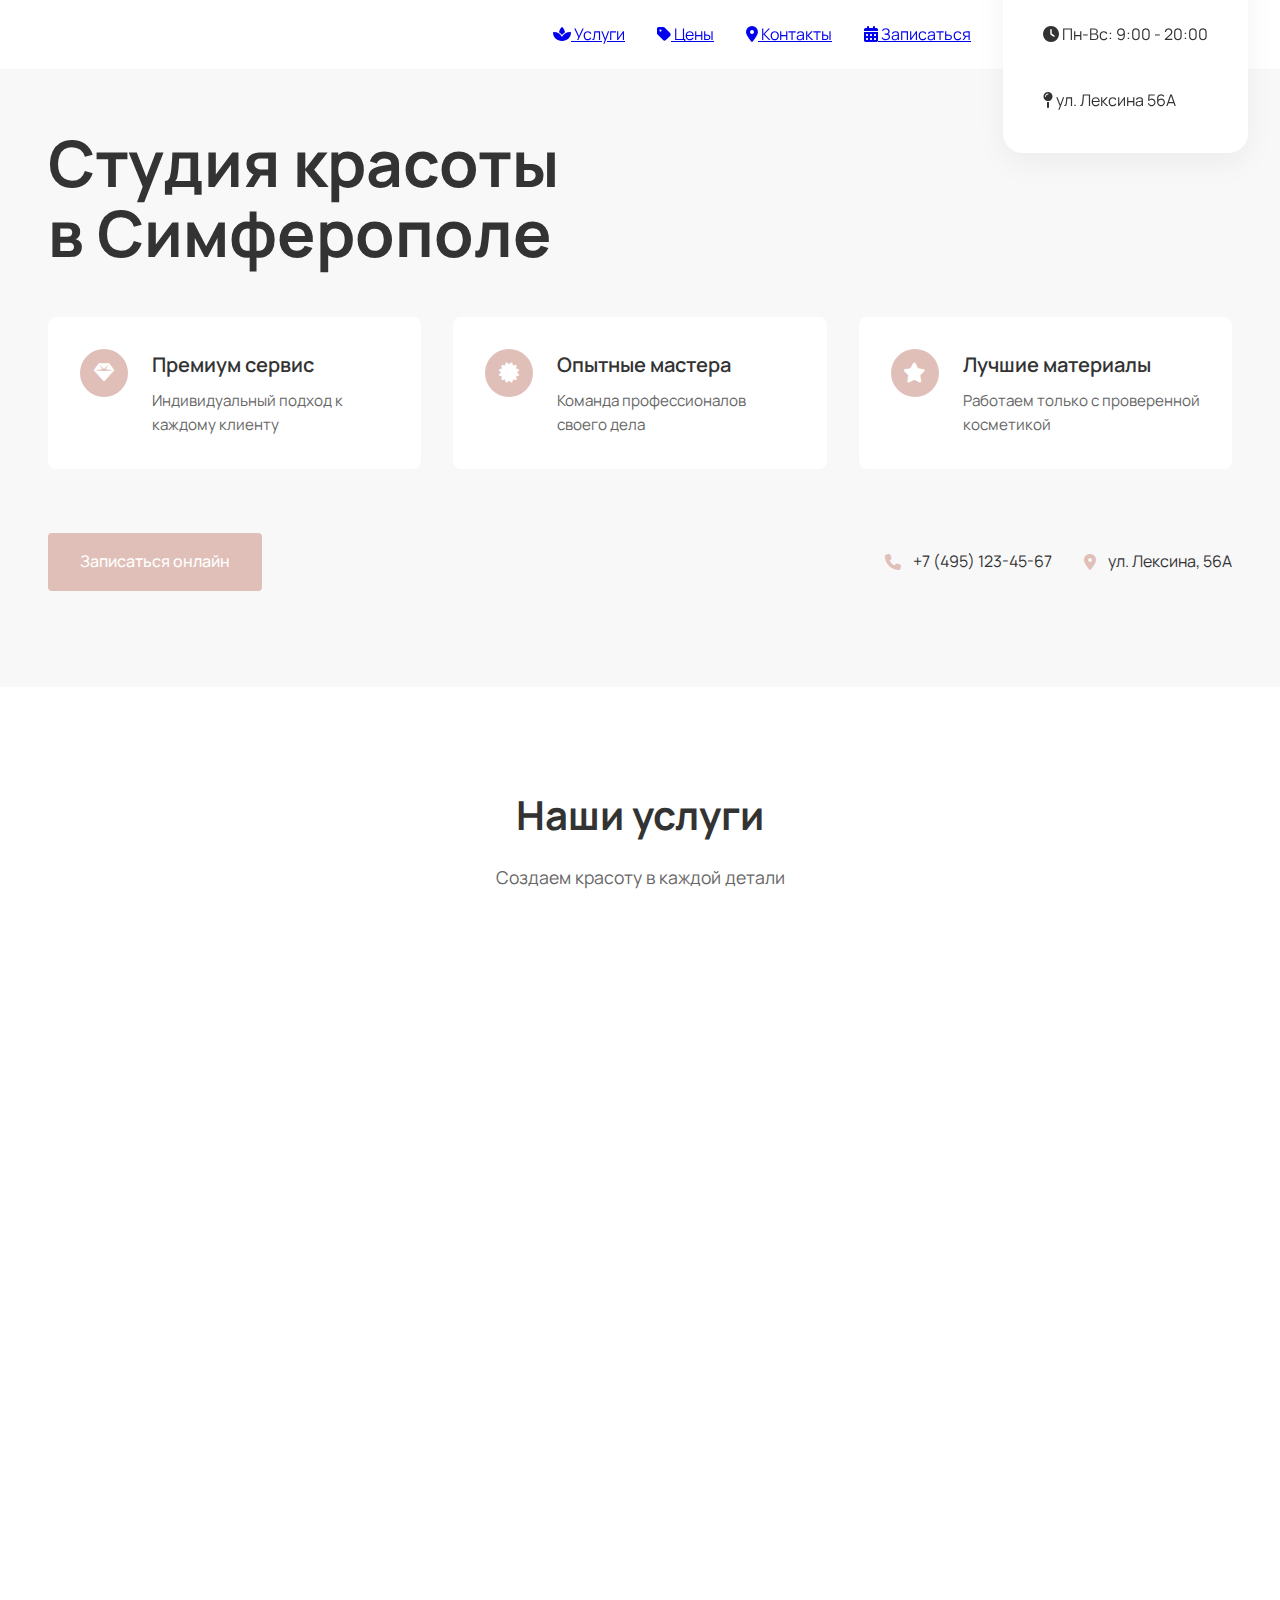
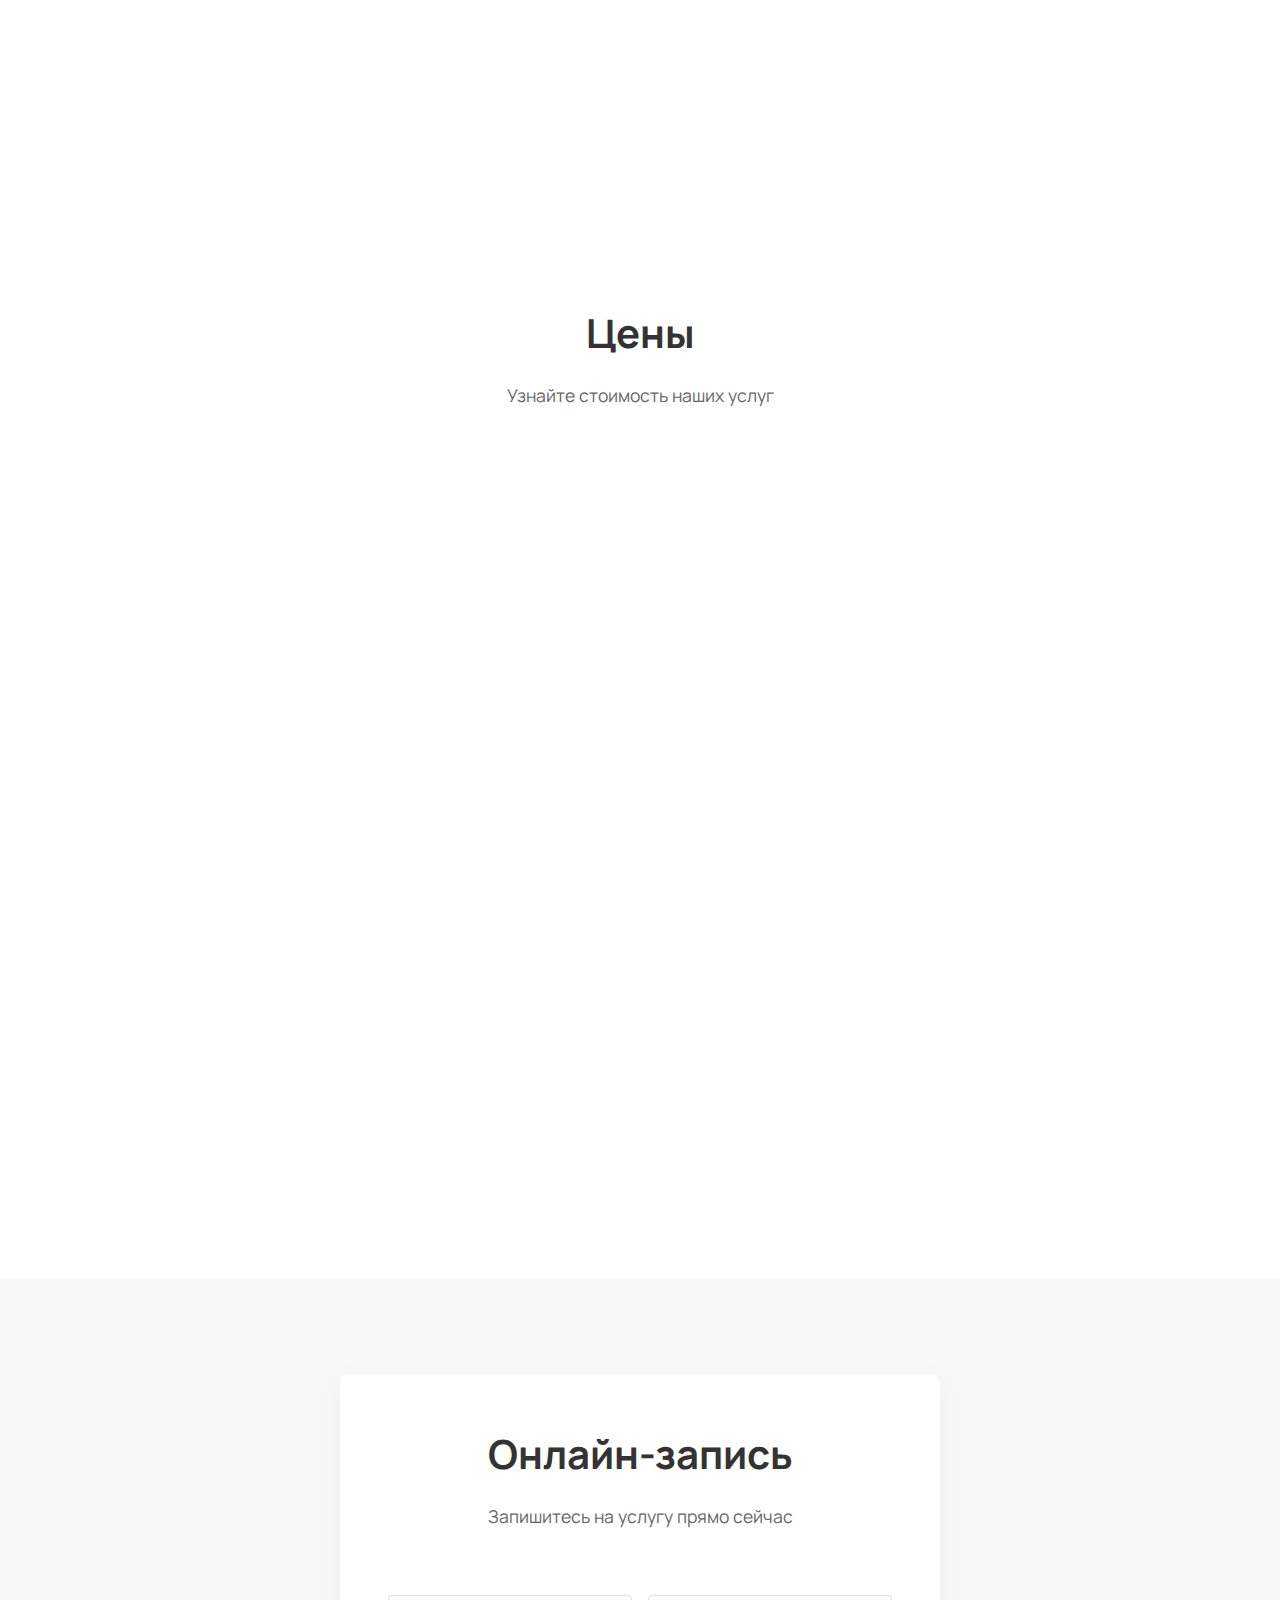
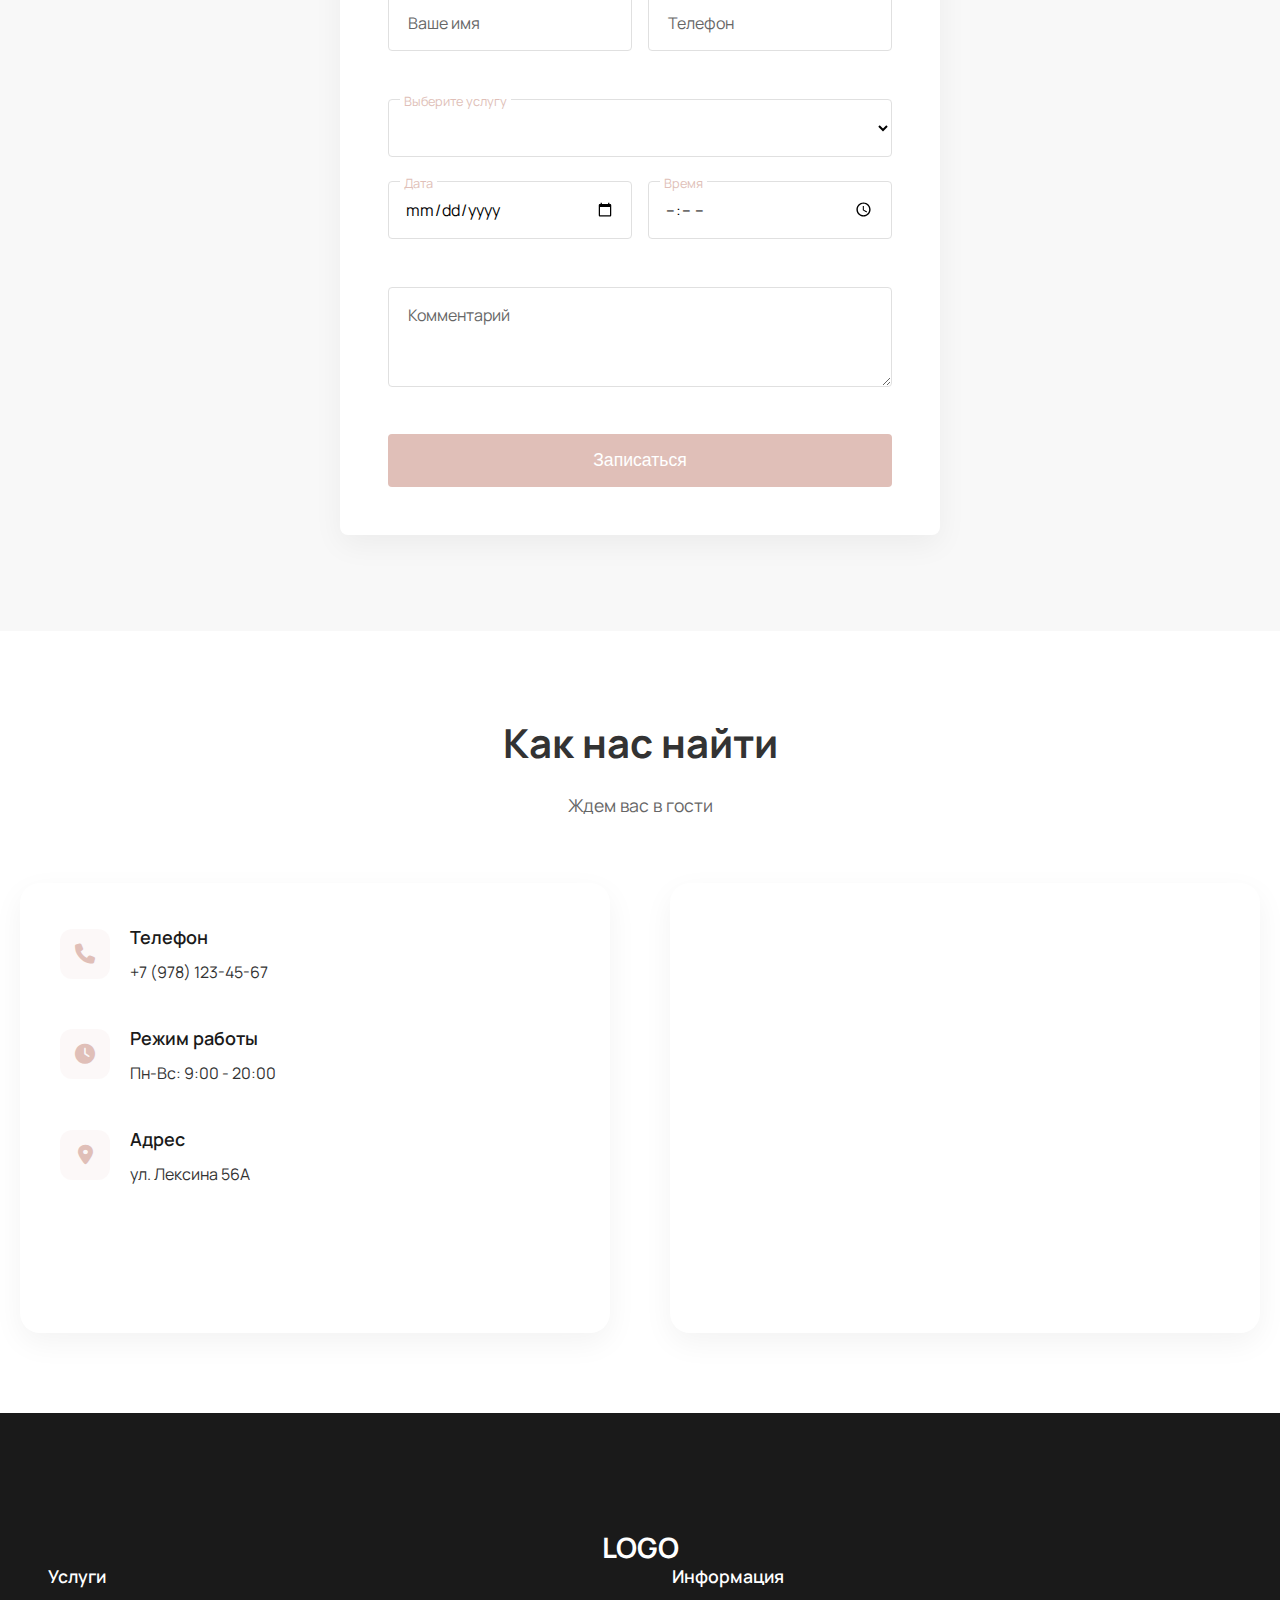
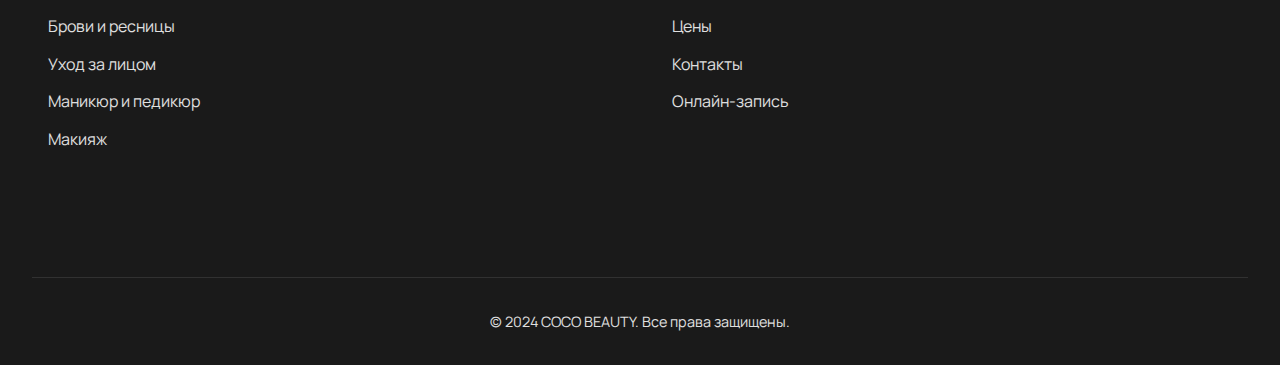
<file: index.html>
<!DOCTYPE html>
<html lang="ru">
<head>
    <meta charset="UTF-8">
    <meta name="viewport" content="width=device-width, initial-scale=1.0">
    <title>COCO BEAUTY - Студия красоты в Симферополе</title>
    <link rel="stylesheet" href="styles.css">
    <link rel="preconnect" href="https://fonts.googleapis.com">
    <link rel="preconnect" href="https://fonts.gstatic.com" crossorigin>
    <link href="https://fonts.googleapis.com/css2?family=Manrope:wght@400;500;600;700&display=swap" rel="stylesheet">
    <link rel="stylesheet" href="https://cdnjs.cloudflare.com/ajax/libs/font-awesome/6.4.2/css/all.min.css">
    <script src="https://api-maps.yandex.ru/2.1/?apikey=ваш_API_ключ&lang=ru_RU" type="text/javascript"></script>
</head>
<body>
    <header>
        <nav>
            <div class="nav-content">
                <div class="logo"></div>
                <div class="nav-links">
                    <a href="#services"><i class="fas fa-spa"></i> Услуги</a>
                    <a href="#prices"><i class="fas fa-tag"></i> Цены</a>
                    <a href="#contacts"><i class="fas fa-map-marker-alt"></i> Контакты</a>
                    <a href="#booking" class="nav-btn"><i class="fas fa-calendar-alt"></i> Записаться</a>
                    <div class="mobile-menu-info">
                        <div class="contact-info">
                            <p><i class="fas fa-phone"></i> +7 (978) 123-45-67</p>
                            <p><i class="fas fa-clock"></i> Пн-Вс: 9:00 - 20:00</p>
                            <p><i class="fas fa-map-pin"></i> ул. Лексина 56А</p>
                        </div>
                    </div>
                </div>
                <div class="menu-btn">
                    <span></span>
                    <span></span>
                    <span></span>
                </div>
            </div>
        </nav>
    </header>

    <main>
        <section class="hero">
            <div class="hero-content">
                <h1>Студия красоты<br>в Симферополе</h1>
                <div class="hero-features">
                    <div class="feature">
                        <div class="feature-icon">
                            <i class="fas fa-gem"></i>
                        </div>
                        <div class="feature-text">
                            <h3>Премиум сервис</h3>
                            <p>Индивидуальный подход к каждому клиенту</p>
                        </div>
                    </div>
                    <div class="feature">
                        <div class="feature-icon">
                            <i class="fas fa-certificate"></i>
                        </div>
                        <div class="feature-text">
                            <h3>Опытные мастера</h3>
                            <p>Команда профессионалов своего дела</p>
                        </div>
                    </div>
                    <div class="feature">
                        <div class="feature-icon">
                            <i class="fas fa-star"></i>
                        </div>
                        <div class="feature-text">
                            <h3>Лучшие материалы</h3>
                            <p>Работаем только с проверенной косметикой</p>
                        </div>
                    </div>
                </div>
                <div class="hero-cta">
                    <a href="#booking" class="btn-primary">Записаться онлайн</a>
                    <div class="hero-contacts">
                        <a href="tel:+74951234567" class="contact-link">
                            <i class="fas fa-phone"></i>
                            <span>+7 (495) 123-45-67</span>
                        </a>
                        <a href="#contacts" class="contact-link">
                            <i class="fas fa-map-marker-alt"></i>
                            <span>ул. Лексина, 56А</span>
                        </a>
                    </div>
                </div>
            </div>
        </section>

        <section id="services" class="services">
            <div class="section-header">
                <h2>Наши услуги</h2>
                <p>Создаем красоту в каждой детали</p>
            </div>
            <div class="services-grid">
                <div class="service-card">
                    <div class="service-icon">
                        <i class="fas fa-eye"></i>
                    </div>
                    <h3>Брови и ресницы</h3>
                    <ul class="service-list">
                        <li>Оформление бровей</li>
                        <li>Окрашивание бровей</li>
                        <li>Наращивание ресниц</li>
                        <li>Ламинирование ресниц</li>
                    </ul>
                    <a href="#booking" class="service-link">Записаться <i class="fas fa-arrow-right"></i></a>
                </div>
                <div class="service-card">
                    <div class="service-icon">
                        <i class="fas fa-spa"></i>
                    </div>
                    <h3>Уход за лицом</h3>
                    <ul class="service-list">
                        <li>Чистка лица</li>
                        <li>Массаж лица</li>
                        <li>Пилинг</li>
                    </ul>
                    <a href="#booking" class="service-link">Записаться <i class="fas fa-arrow-right"></i></a>
                </div>
                <div class="service-card">
                    <div class="service-icon">
                        <i class="fas fa-hand-sparkles"></i>
                    </div>
                    <h3>Маникюр и педикюр</h3>
                    <ul class="service-list">
                        <li>Маникюр</li>
                        <li>Педикюр</li>
                        <li>Гель-лак</li>
                    </ul>
                    <a href="#booking" class="service-link">Записаться <i class="fas fa-arrow-right"></i></a>
                </div>
                <div class="service-card">
                    <div class="service-icon">
                        <i class="fas fa-magic"></i>
                    </div>
                    <h3>Макияж</h3>
                    <ul class="service-list">
                        <li>Свадебный макияж</li>
                        <li>Вечерний макияж</li>
                        <li>Дневной макияж</li>
                    </ul>
                    <a href="#booking" class="service-link">Записаться <i class="fas fa-arrow-right"></i></a>
                </div>
            </div>
        </section>

        <section id="prices" class="prices">
            <div class="section-header">
                <h2>Цены</h2>
                <p>Узнайте стоимость наших услуг</p>
            </div>
            <div class="price-list">
                <div class="price-category">
                    <h3>Брови и ресницы</h3>
                    <div class="price-items">
                        <div class="price-item">
                            <span class="service-name">Оформление бровей</span>
                            <span class="price-dots"></span>
                            <span class="service-price">800 ₽</span>
                        </div>
                        <div class="price-item">
                            <span class="service-name">Окрашивание бровей</span>
                            <span class="price-dots"></span>
                            <span class="service-price">1000 ₽</span>
                        </div>
                        <div class="price-item">
                            <span class="service-name">Наращивание ресниц</span>
                            <span class="price-dots"></span>
                            <span class="service-price">2500 ₽</span>
                        </div>
                        <div class="price-item">
                            <span class="service-name">Ламинирование ресниц</span>
                            <span class="price-dots"></span>
                            <span class="service-price">2000 ₽</span>
                        </div>
                    </div>
                </div>
                <div class="price-category">
                    <h3>Ногтевой сервис</h3>
                    <div class="price-items">
                        <div class="price-item">
                            <span class="service-name">Маникюр</span>
                            <span class="price-dots"></span>
                            <span class="service-price">1500 ₽</span>
                        </div>
                        <div class="price-item">
                            <span class="service-name">Педикюр</span>
                            <span class="price-dots"></span>
                            <span class="service-price">2000 ₽</span>
                        </div>
                        <div class="price-item">
                            <span class="service-name">Гель-лак</span>
                            <span class="price-dots"></span>
                            <span class="service-price">1000 ₽</span>
                        </div>
                    </div>
                </div>
            </div>
        </section>

        <section id="booking" class="booking">
            <div class="booking-container">
                <div class="section-header">
                    <h2>Онлайн-запись</h2>
                    <p>Запишитесь на услугу прямо сейчас</p>
                </div>
                <form id="booking-form">
                    <div class="form-row">
                        <div class="form-group">
                            <input type="text" id="name" required placeholder=" ">
                            <label for="name">Ваше имя</label>
                        </div>
                        <div class="form-group">
                            <input type="tel" id="phone" required placeholder=" ">
                            <label for="phone">Телефон</label>
                        </div>
                    </div>
                    <div class="form-group">
                        <select id="service" required>
                            <option value=""></option>
                            <option value="brows">Оформление бровей</option>
                            <option value="lashes">Наращивание ресниц</option>
                            <option value="manicure">Маникюр</option>
                            <option value="pedicure">Педикюр</option>
                            <option value="facial">Уход за лицом</option>
                            <option value="makeup">Макияж</option>
                        </select>
                        <label for="service">Выберите услугу</label>
                    </div>
                    <div class="form-row">
                        <div class="form-group">
                            <input type="date" id="date" required placeholder=" ">
                            <label for="date">Дата</label>
                        </div>
                        <div class="form-group">
                            <input type="time" id="time" required placeholder=" ">
                            <label for="time">Время</label>
                        </div>
                    </div>
                    <div class="form-group">
                        <textarea id="comment" placeholder=" "></textarea>
                        <label for="comment">Комментарий</label>
                    </div>
                    <button type="submit" class="btn-primary">Записаться</button>
                </form>
            </div>
        </section>

        <section id="contacts" class="contacts">
            <div class="section-header">
                <h2>Как нас найти</h2>
                <p>Ждем вас в гости</p>
            </div>
            <div class="contact-container">
                <div class="contact-info">
                    <div class="contact-item">
                        <i class="fas fa-phone"></i>
                        <div class="contact-text">
                            <h4>Телефон</h4>
                            <p>+7 (978) 123-45-67</p>
                        </div>
                    </div>
                    <div class="contact-item">
                        <i class="fas fa-clock"></i>
                        <div class="contact-text">
                            <h4>Режим работы</h4>
                            <p>Пн-Вс: 9:00 - 20:00</p>
                        </div>
                    </div>
                    <div class="contact-item">
                        <i class="fas fa-map-marker-alt"></i>
                        <div class="contact-text">
                            <h4>Адрес</h4>
                            <p>ул. Лексина 56А</p>
                        </div>
                    </div>
                </div>
                <div id="map" class="map"></div>
            </div>
        </section>
    </main>

    <footer>
        <div class="footer-content">
            <div class="footer-logo">LOGO</div>
            <div class="footer-info">
            </div>
            <div class="footer-links">
                <div class="footer-column">
                    <h4>Услуги</h4>
                    <a href="#services">Брови и ресницы</a>
                    <a href="#services">Уход за лицом</a>
                    <a href="#services">Маникюр и педикюр</a>
                    <a href="#services">Макияж</a>
                </div>
                <div class="footer-column">
                    <h4>Информация</h4>
                    <a href="#prices">Цены</a>
                    <a href="#contacts">Контакты</a>
                    <a href="#booking">Онлайн-запись</a>
                </div>
            </div>
        </div>
        <div class="footer-bottom">
            <p>&copy; 2024 COCO BEAUTY. Все права защищены.</p>
        </div>
    </footer>

    <script src="script.js"></script>
</body>
</html>
</file>
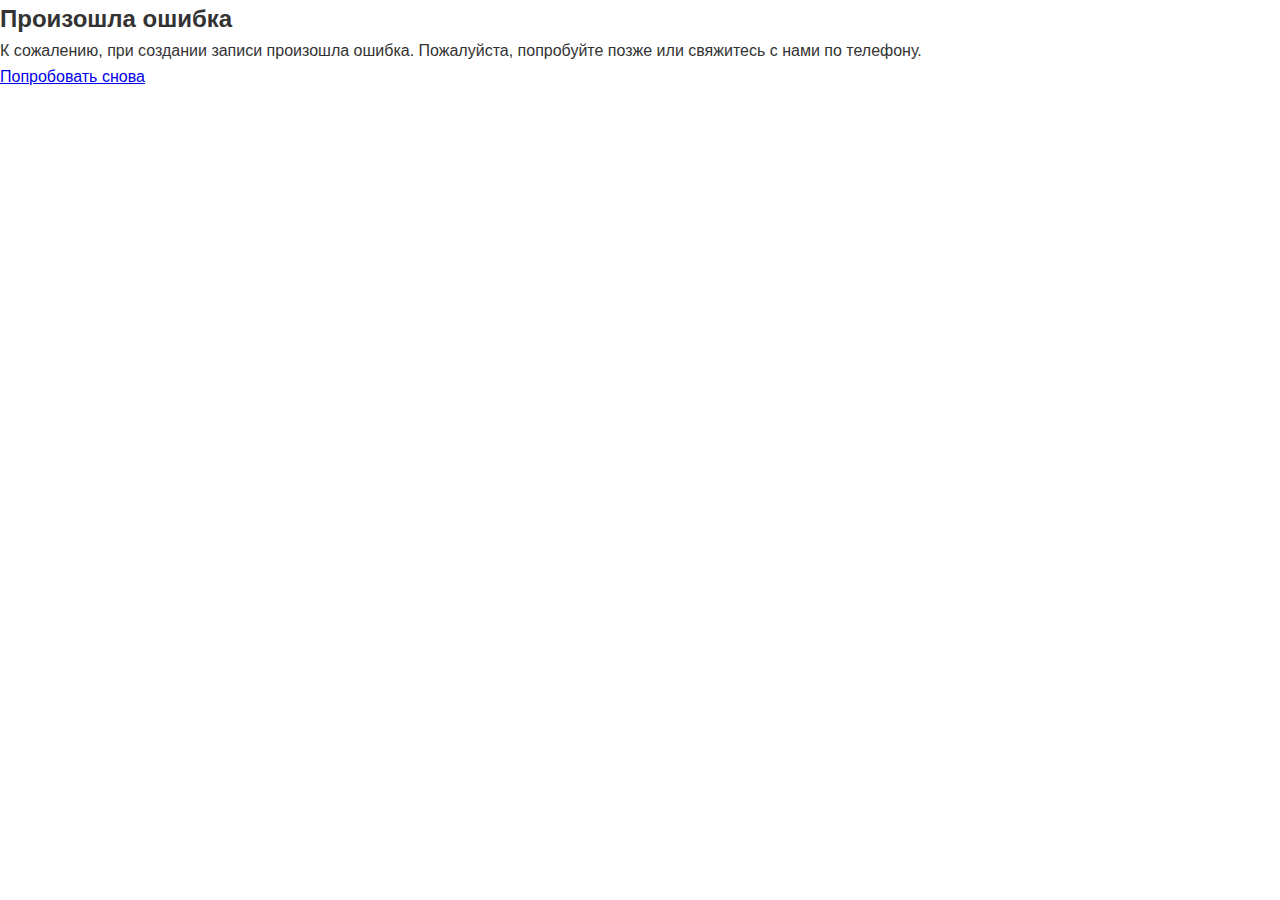
<file: booking-error.html>
<!DOCTYPE html>
<html lang="ru">
<head>
    <meta charset="UTF-8">
    <meta name="viewport" content="width=device-width, initial-scale=1.0">
    <title>Ошибка при создании записи | Beauty Salon</title>
    <link rel="stylesheet" href="styles.css">
</head>
<body>
    <div class="error-container">
        <h2>Произошла ошибка</h2>
        <p>К сожалению, при создании записи произошла ошибка. Пожалуйста, попробуйте позже или свяжитесь с нами по телефону.</p>
        <a href="booking.html" class="button">Попробовать снова</a>
    </div>
</body>
</html>
</file>
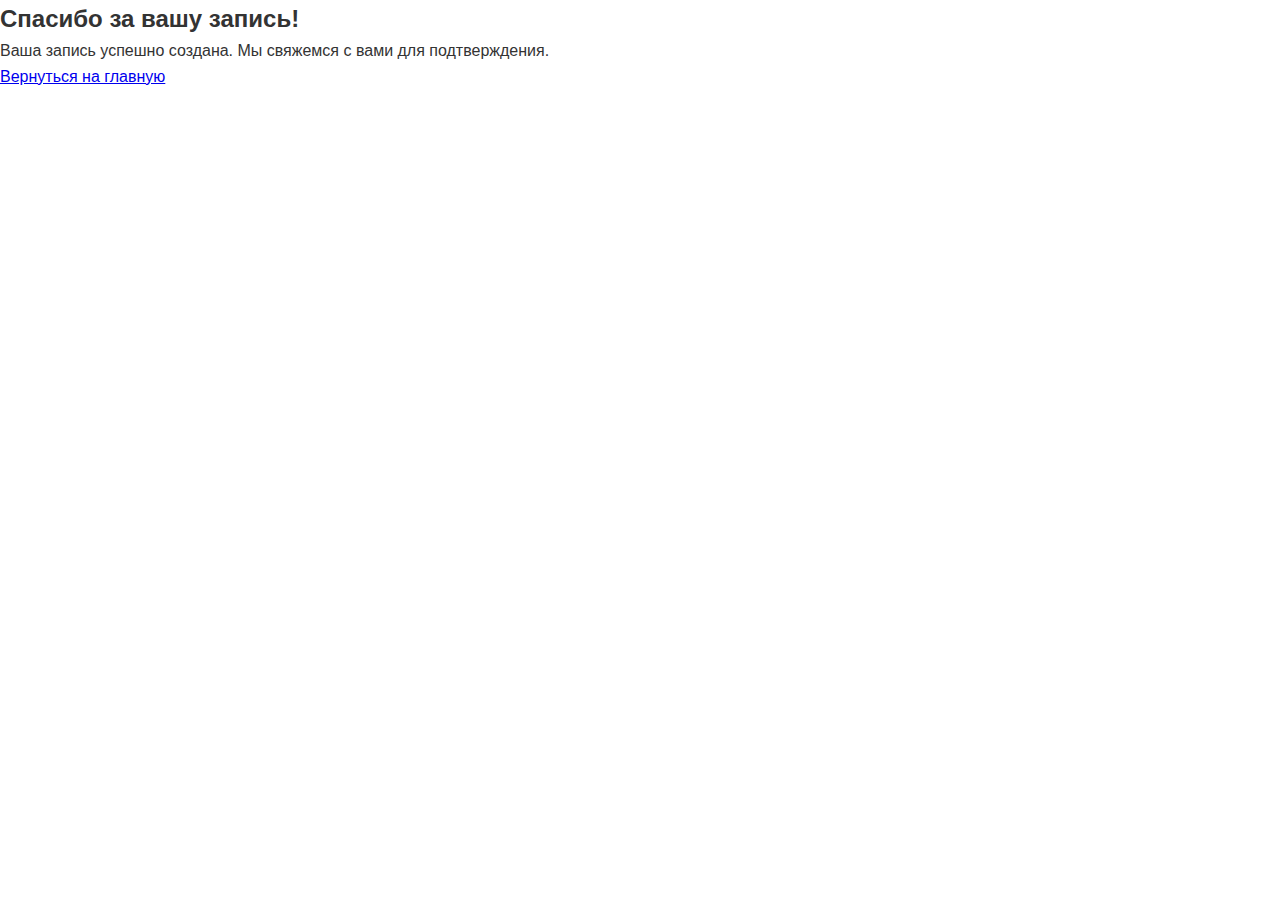
<file: booking-success.html>
<!DOCTYPE html>
<html lang="ru">
<head>
    <meta charset="UTF-8">
    <meta name="viewport" content="width=device-width, initial-scale=1.0">
    <title>Запись успешно создана | Beauty Salon</title>
    <link rel="stylesheet" href="styles.css">
</head>
<body>
    <div class="success-container">
        <h2>Спасибо за вашу запись!</h2>
        <p>Ваша запись успешно создана. Мы свяжемся с вами для подтверждения.</p>
        <a href="index.html" class="button">Вернуться на главную</a>
    </div>
</body>
</html>
</file>
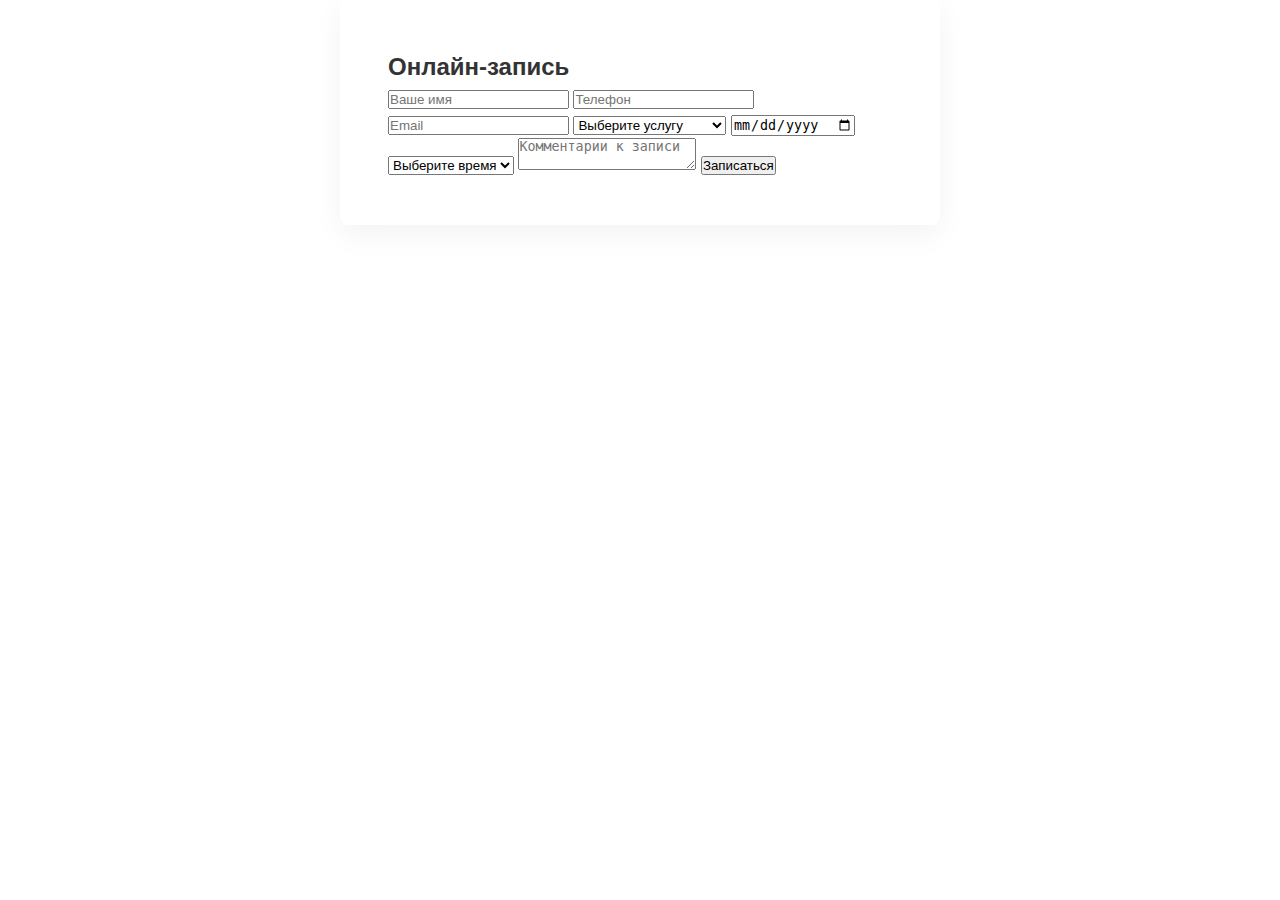
<file: booking.html>
<!DOCTYPE html>
<html lang="ru">
<head>
    <meta charset="UTF-8">
    <meta name="viewport" content="width=device-width, initial-scale=1.0">
    <title>Онлайн-запись | Beauty Salon</title>
    <link rel="stylesheet" href="styles.css">
</head>
<body>
    <div class="booking-container">
        <h2>Онлайн-запись</h2>
        <form id="bookingForm" action="process_booking.php" method="POST">
            <input type="text" name="name" placeholder="Ваше имя" required>
            <input type="tel" name="phone" placeholder="Телефон" required>
            <input type="email" name="email" placeholder="Email">
            <select name="service" required>
                <option value="">Выберите услугу</option>
                <option value="manicure">Маникюр</option>
                <option value="pedicure">Педикюр</option>
                <option value="nails">Наращивание ногтей</option>
            </select>
            <input type="date" name="date" required>
            <select name="time" required>
                <option value="">Выберите время</option>
                <option value="10:00">10:00</option>
                <option value="11:00">11:00</option>
                <option value="12:00">12:00</option>
                <option value="13:00">13:00</option>
                <option value="14:00">14:00</option>
                <option value="15:00">15:00</option>
                <option value="16:00">16:00</option>
                <option value="17:00">17:00</option>
                <option value="18:00">18:00</option>
            </select>
            <textarea name="comments" placeholder="Комментарии к записи"></textarea>
            <input type="hidden" name="referrer" id="referrer" value="">
            <button type="submit">Записаться</button>
        </form>
    </div>
    <script src="booking.js"></script>
</body>
</html>
</file>
<file: styles.css>
* {
    margin: 0;
    padding: 0;
    box-sizing: border-box;
}

html, body {
    margin: 0;
    padding: 0;
    font-family: 'Manrope', sans-serif;
    scroll-behavior: smooth;
    overflow-x: hidden;
}

body {
    background-color: var(--background-color);
    color: var(--text-color);
    line-height: 1.6;
    min-height: 100vh;
    position: relative;
}

:root {
    --primary-color: #1A1A1A;
    --secondary-color: #F8F8F8;
    --accent-color: #E0BFB8;
    --text-color: #333333;
    --background-color: #FFFFFF;
    --gray-light: #F5F5F5;
    --gray-medium: #E0E0E0;
    --gray-dark: #666666;
    --section-padding: 4rem 1rem;
}

/* Header & Navigation */
header {
    position: fixed;
    width: 100%;
    top: 0;
    left: 0;
    z-index: 1000;
    background-color: rgba(255, 255, 255, 0.98);
    border-bottom: 1px solid var(--gray-light);
    transition: transform 0.3s ease;
    height: 70px;
}

.nav-content {
    display: flex;
    justify-content: space-between;
    align-items: center;
    height: 70px;
    padding: 0 2rem;
    max-width: 1400px;
    margin: 0 auto;
}

.menu-btn {
    display: none;
}

@media (max-width: 768px) {
    header nav .nav-content .menu-btn {
        display: flex;
        flex-direction: column;
        justify-content: center;
        width: 30px;
        height: 70px;
        cursor: pointer;
        z-index: 1000;
        position: absolute;
        right: 1rem;
        top: 50%;
        transform: translateY(-50%);
        gap: 4px;
        padding: 8px 0;
    }

    .menu-btn span {
        width: 100%;
        height: 2px;
        background-color: var(--primary-color);
        transition: all 0.3s ease;
    }

    .menu-btn span {
        width: 100%;
        height: 2px;
        background-color: var(--primary-color);
        transition: all 0.3s ease;
        margin: 2px 0;
    }

    .menu-btn.active span:nth-child(1) {
        transform: rotate(45deg) translate(6px, 6px);
    }

    .menu-btn.active span:nth-child(2) {
        opacity: 0;
    }

    .menu-btn.active span:nth-child(3) {
        transform: rotate(-45deg) translate(6px, -6px);
    }

    .nav-content {
        padding: 0 1rem;
    }
}

.nav-links {
    display: flex;
    align-items: center;
    gap: 2rem;
}

.logo {
    display: flex;
    align-items: center;
    gap: 1rem;
}

@media (max-width: 768px) {
    .nav-links {
        position: fixed;
        top: 70px;
        left: 0;
        width: 100%;
        height: calc(100vh - 70px);
        background-color: white;
        flex-direction: column;
        justify-content: space-between;
        align-items: center;
        padding: 2rem;
        transform: translateX(100%);
        transition: transform 0.3s ease;
        z-index: 999;
    }

    .nav-links.active {
        transform: translateX(0);
    }

    .nav-links a {
        font-size: 1.2rem;
        padding: 1rem;
        width: 80%;
        display: flex;
        align-items: center;
        justify-content: center;
        color: var(--primary-color);
        text-decoration: none;
        transition: all 0.3s ease;
        text-align: center;
    }

    .nav-links a i {
        margin-right: 0.5rem;
    }

    .nav-links a:hover {
        background-color: var(--gray-light);
        border-radius: 8px;
    }

    .nav-links a.nav-btn {
        background-color: var(--accent-color);
        color: white;
        border-radius: 8px;
        margin-top: 1rem;
        justify-content: center;
    }

    .nav-links a.nav-btn:hover {
        background-color: var(--primary-color);
    }

    .nav-links a {
        font-size: 1.2rem;
        padding: 1rem 0;
    }

    .nav-btn {
        margin-top: 1rem;
        width: 100%;
        text-align: center;
    }

    .mobile-menu-info {
        width: 100%;
        margin-top: auto;
        padding-top: 2rem;
        border-top: 1px solid var(--gray-light);
    }

    .contact-info {
        text-align: center;
        margin-bottom: 1.5rem;
    }

    .contact-info p {
        margin: 0.8rem 0;
        color: var(--gray-dark);
        font-size: 1rem;
    }

    .contact-info i {
        margin-right: 0.5rem;
        color: var(--accent-color);
    }

    .social-links {
        display: flex;
        justify-content: center;
        gap: 20px;
        margin-top: 20px;
    }

    .social-link {
        width: 35px;
        height: 25px;
        border-radius: 50%;
        background-color: var(--accent-color);
        display: flex;
        align-items: center;
        justify-content: center;
        color: white;
        text-decoration: none;
        transition: all 0.3s ease;
    }

    .social-link i {
        font-size: 16px;
    }

    .social-link:hover {
        background-color: var(--primary-color);
        transform: translateY(-2px);
    }

    .nav-links > a {
        font-size: 1.2rem;
        padding: 1rem;
        width: 80%;
        display: flex;
        align-items: center;
        justify-content: center;
        color: var(--primary-color);
        text-decoration: none;
        transition: all 0.3s ease;
        text-align: center;
    }
}

/* Hero Section */
.hero {
    padding: 8rem 2rem 6rem;
    background-color: var(--secondary-color);
}

.hero-content {
    max-width: 100%;
    width: 100%;
    margin: 0 auto;
    padding-left: 1rem;
    padding-right: 1rem;
    box-sizing: border-box;
}

.hero h1 {
    font-size: 4rem;
    line-height: 1.1;
    margin-bottom: 3rem;
    font-weight: 700;
}

.hero-features {
    display: grid;
    grid-template-columns: repeat(3, 1fr);
    gap: 2rem;
    margin-bottom: 3rem;
}

.feature {
    display: flex;
    gap: 1.5rem;
    padding: 2rem;
    background-color: white;
    border-radius: 8px;
    transition: all 0.3s ease;
}

.feature:hover {
    transform: translateY(-5px);
    box-shadow: 0 10px 30px rgba(0, 0, 0, 0.05);
}

.feature-icon {
    min-width: 48px;
    min-height: 48px;
    width: 48px;
    height: 48px;
    flex-shrink: 0;
    background-color: var(--accent-color);
    border-radius: 50%;
    display: flex;
    align-items: center;
    justify-content: center;
    color: white;
    font-size: 1.25rem;
}

.feature-text h3 {
    font-size: 1.25rem;
    margin-bottom: 0.5rem;
    font-weight: 600;
}

.feature-text p {
    color: var(--gray-dark);
    font-size: 0.95rem;
}

.hero-cta {
    display: flex;
    justify-content: space-between;
    align-items: center;
    margin-top: 4rem;
}

.hero-contacts {
    display: flex;
    gap: 2rem;
}

.contact-link {
    display: flex;
    align-items: center;
    gap: 0.75rem;
    color: var(--text-color);
    text-decoration: none;
    font-size: 1rem;
}

.contact-link i {
    color: var(--accent-color);
}

.btn-primary {
    background-color: var(--accent-color);
    color: white;
    padding: 1rem 2rem;
    border-radius: 4px;
    text-decoration: none;
    font-weight: 500;
    transition: all 0.3s ease;
}

.btn-primary:hover {
    background-color: var(--primary-color);
}

/* Services Section */
.services {
    padding: 6rem 2rem;
}

.section-header {
    max-width: 100%;
    width: 100%;
    margin: 0 auto;
    padding-left: 1rem;
    padding-right: 1rem;
    box-sizing: border-box;
    text-align: center;
    margin-bottom: 4rem;
}

.section-header h2 {
    font-size: 2.5rem;
    margin-bottom: 1rem;
    font-weight: 700;
}

.section-header p {
    color: var(--gray-dark);
    font-size: 1.1rem;
}

.services-grid {
    max-width: 100%;
    width: 100%;
    margin: 0 auto;
    padding-left: 1rem;
    padding-right: 1rem;
    box-sizing: border-box;
    display: grid;
    grid-template-columns: repeat(auto-fit, minmax(300px, 1fr));
    gap: 2rem;
}

.service-card {
    background-color: var(--secondary-color);
    padding: 2rem;
    border-radius: 8px;
    transition: all 0.3s ease;
}

.service-card:hover {
    transform: translateY(-5px);
    box-shadow: 0 10px 30px rgba(0, 0, 0, 0.05);
}

.service-icon {
    width: 64px;
    height: 64px;
    background-color: var(--accent-color);
    border-radius: 50%;
    display: flex;
    align-items: center;
    justify-content: center;
    color: white;
    font-size: 1.5rem;
    margin-bottom: 1.5rem;
}

.service-card h3 {
    font-size: 1.5rem;
    margin-bottom: 1rem;
    font-weight: 600;
}

.service-list {
    list-style: none;
    margin-bottom: 1.5rem;
}

.service-list li {
    margin-bottom: 0.5rem;
    color: var(--gray-dark);
    font-size: 0.95rem;
}

.service-list li:before {
    content: "•";
    color: var(--accent-color);
    margin-right: 0.5rem;
}

.service-link {
    display: inline-flex;
    align-items: center;
    gap: 0.5rem;
    color: var(--accent-color);
    text-decoration: none;
    font-weight: 500;
    transition: all 0.3s ease;
}

.service-link:hover {
    color: var(--primary-color);
}

/* Contacts Section */
.contacts {
    padding: 80px 0;
    background-color: var(--bg-color);
}

.contact-container {
    display: grid;
    grid-template-columns: 1fr 1fr;
    gap: 60px;
    max-width: var(--container-width);
    margin: 0 auto;
    padding: 0 20px;
}

.contact-info {
    display: flex;
    flex-direction: column;
    gap: 40px;
    padding: 40px;
    background-color: white;
    border-radius: 20px;
    box-shadow: 0 10px 30px rgba(0, 0, 0, 0.05);
}

.contact-item {
    display: flex;
    align-items: center;
    gap: 20px;
    transition: transform 0.3s ease;
}

.contact-item:hover {
    transform: translateX(10px);
}

.contact-item i {
    display: flex;
    align-items: center;
    justify-content: center;
    width: 50px;
    height: 50px;
    font-size: 20px;
    color: var(--accent-color);
    background-color: rgba(224, 191, 184, 0.1);
    border-radius: 12px;
    transition: all 0.3s ease;
}

.contact-item:hover i {
    background-color: var(--accent-color);
    color: white;
    transform: scale(1.1);
}

.contact-text {
    flex: 1;
}

.contact-text h4 {
    margin: 0 0 8px 0;
    font-size: 18px;
    font-weight: 600;
    color: var(--primary-color);
}

.contact-text p {
    margin: 0;
    color: var(--text-color);
    font-size: 16px;
    line-height: 1.5;
}

.map {
    width: 100%;
    height: 450px;
    border-radius: 20px;
    overflow: hidden;
    box-shadow: 0 10px 30px rgba(0, 0, 0, 0.05);
}

@media (max-width: 768px) {
    .contacts {
        padding: 40px 0;
    }

    .contact-container {
        grid-template-columns: 1fr;
        gap: 30px;
    }

    .contact-info {
        order: 2;
        padding: 30px 20px;
        gap: 30px;
    }

    .map {
        order: 1;
        height: 300px;
    }

    .contact-item {
        gap: 15px;
    }

    .contact-item i {
        width: 40px;
        height: 40px;
        font-size: 18px;
    }

    .contact-text h4 {
        font-size: 16px;
        margin-bottom: 5px;
    }

    .contact-text p {
        font-size: 14px;
    }
}

/* Prices Section */
.prices {
    padding: 6rem 2rem;
    background-color: var(--background-color);
}

.price-list {
    max-width: 900px;
    margin: 0 auto;
}

.price-category {
    background-color: var(--secondary-color);
    padding: 2rem;
    border-radius: 8px;
    margin-bottom: 2rem;
    transition: all 0.3s ease;
}

.price-category:hover {
    transform: translateY(-5px);
    box-shadow: 0 10px 30px rgba(0, 0, 0, 0.05);
}

.price-category h3 {
    font-size: 1.5rem;
    margin-bottom: 1.5rem;
    font-weight: 600;
    color: var(--primary-color);
}

.price-items {
    display: flex;
    flex-direction: column;
    gap: 1rem;
}

.price-item {
    display: flex;
    align-items: baseline;
    gap: 1rem;
    padding: 0.5rem 0;
}

.service-name {
    font-weight: 500;
    color: var(--text-color);
}

.price-dots {
    flex: 1;
    border-bottom: 1px dotted var(--gray-medium);
    margin: 0 0.5rem;
}

.service-price {
    color: var(--accent-color);
    font-weight: 600;
    font-size: 1.1rem;
}

/* Booking Section */
.booking {
    padding: 6rem 2rem;
    background-color: var(--secondary-color);
}

.booking-container {
    max-width: 600px;
    margin: 0 auto;
    background-color: white;
    padding: 3rem;
    border-radius: 8px;
    box-shadow: 0 10px 30px rgba(0, 0, 0, 0.05);
}

.form-group {
    position: relative;
    margin-bottom: 1.5rem;
}

.form-group input,
.form-group select,
.form-group textarea {
    width: 100%;
    padding: 1rem;
    border: 1px solid var(--gray-medium);
    border-radius: 4px;
    background-color: white;
    font-size: 1rem;
    font-family: 'Manrope', sans-serif;
    transition: all 0.3s ease;
}

.form-group textarea {
    min-height: 100px;
    resize: vertical;
}

.form-group input:focus,
.form-group select:focus,
.form-group textarea:focus {
    outline: none;
    border-color: var(--accent-color);
    box-shadow: 0 0 0 3px rgba(224, 191, 184, 0.1);
}

.form-group label {
    position: absolute;
    left: 1rem;
    top: 1rem;
    color: var(--gray-dark);
    font-size: 1rem;
    pointer-events: none;
    transition: all 0.3s ease;
    background-color: white;
    padding: 0 0.25rem;
}

.form-group input:focus ~ label,
.form-group input:not(:placeholder-shown) ~ label,
.form-group select:focus ~ label,
.form-group select:not(:placeholder-shown) ~ label,
.form-group textarea:focus ~ label,
.form-group textarea:not(:placeholder-shown) ~ label {
    top: -0.5rem;
    left: 0.75rem;
    font-size: 0.8rem;
    color: var(--accent-color);
}

.form-row {
    display: grid;
    grid-template-columns: 1fr 1fr;
    gap: 1rem;
    margin-bottom: 1.5rem;
}

.booking .btn-primary {
    width: 100%;
    padding: 1rem;
    font-size: 1.1rem;
    text-align: center;
    border: none;
    cursor: pointer;
    margin-top: 1rem;
}

.booking .btn-primary:hover {
    background-color: var(--primary-color);
}

/* Footer */
footer {
    padding: 4rem 2rem 2rem;
    background-color: var(--primary-color);
    color: white;
}

.footer-content {
    max-width: 100%;
    width: 100%;
    margin: 0 auto;
    padding: 3rem 1rem;
    box-sizing: border-box;
    display: flex;
    flex-direction: column;
    align-items: center;
}

.footer-logo {
    font-size: 28px;
    font-weight: 700;
    color: white;
    margin-bottom: -0.5rem;
    text-align: center;
}

.footer-links {
    display: grid;
    grid-template-columns: repeat(2, 1fr);
    gap: 4rem;
    width: 100%;
}

.footer-column h4 {
    color: white;
    font-size: 1.1rem;
    margin-bottom: 1.5rem;
    font-weight: 600;
}

.footer-column a {
    color: var(--gray-medium);
    text-decoration: none;
    display: block;
    margin-bottom: 0.75rem;
    transition: all 0.3s ease;
}

.footer-column a:hover {
    color: white;
}

.footer-bottom {
    max-width: 100%;
    width: 100%;
    margin: 0 auto;
    padding-left: 1rem;
    padding-right: 1rem;
    box-sizing: border-box;
    padding-top: 2rem;
    margin-top: 4rem;
    border-top: 1px solid rgba(255, 255, 255, 0.1);
    text-align: center;
    color: var(--gray-medium);
    font-size: 0.9rem;
}

/* Media Queries */
@media (max-width: 1200px) {
    .container {
        padding: 0 2rem;
    }

    .hero-content {
        max-width: 100%;
    }

    .services-grid {
        grid-template-columns: repeat(2, 1fr);
        gap: 1.5rem;
    }
}

@media (max-width: 992px) {
    .hero h1 {
        font-size: 3rem;
    }

    .hero-features {
        grid-template-columns: repeat(2, 1fr);
        gap: 1.5rem;
    }

    .contacts-grid {
        grid-template-columns: 1fr;
        gap: 3rem;
    }

    .map {
        height: 400px;
    }

    .footer-content {
        grid-template-columns: 1fr;
        gap: 3rem;
        text-align: center;
    }
}

@media (max-width: 768px) {
    :root {
        --section-padding: 4rem 1rem;
    }

    /* Header & Navigation */
    header {
        height: 70px;
    }

    .nav-content {
        height: 70px;
        padding: 0 1rem;
    }

    .nav-links {
        position: fixed;
        top: 70px;
        left: 0;
        width: 100%;
        height: calc(100vh - 70px);
        background-color: white;
        flex-direction: column;
        justify-content: flex-start;
        align-items: center;
        padding: 2rem;
        transform: translateX(100%);
        transition: transform 0.3s ease;
        z-index: 999;
    }

    .nav-links.active {
        transform: translateX(0);
    }

    .nav-links a {
        font-size: 1.2rem;
        padding: 1rem;
        width: 80%;
        display: flex;
        align-items: center;
        justify-content: center;
        color: var(--primary-color);
        text-decoration: none;
        transition: all 0.3s ease;
        text-align: center;
    }

    .nav-links a i {
        margin-right: 0.5rem;
    }

    .nav-links a:hover {
        background-color: var(--gray-light);
        border-radius: 8px;
    }

    .nav-links a.nav-btn {
        background-color: var(--accent-color);
        color: white;
        border-radius: 8px;
        margin-top: 1rem;
        justify-content: center;
    }

    .nav-links a.nav-btn:hover {
        background-color: var(--primary-color);
    }

    .nav-links a {
        font-size: 1.2rem;
        padding: 1rem 0;
    }

    .nav-btn {
        margin-top: 1rem;
        width: 100%;
        text-align: center;
    }

    /* Hero Section */
    .hero {
        padding-top: calc(70px + 3rem);
        padding-bottom: 3rem;
        text-align: center;
    }

    .hero h1 {
        font-size: 2.5rem;
        line-height: 1.2;
    }

    .hero-features {
        grid-template-columns: 1fr;
        gap: 1rem;
        margin: 2rem 0;
    }

    .feature {
        padding: 1.5rem;
    }

    .hero-cta {
        flex-direction: column;
        gap: 1.5rem;
        align-items: stretch;
    }

    .hero-contacts {
        flex-direction: column;
        gap: 1rem;
    }

    .contact-link {
        justify-content: center;
    }

    /* Services Section */
    .services {
        padding: var(--section-padding);
    }

    .services-grid {
        grid-template-columns: 1fr;
        gap: 1.5rem;
    }

    .service-card {
        padding: 1.5rem;
    }

    /* Prices Section */
    .prices {
        padding: var(--section-padding);
    }

    .price-category {
        padding: 1.5rem;
        margin-bottom: 1.5rem;
    }

    .price-item {
        flex-direction: column;
        gap: 0.5rem;
        padding: 0.75rem 0;
        border-bottom: 1px solid var(--gray-light);
    }

    .price-item:last-child {
        border-bottom: none;
    }

    .price-dots {
        display: none;
    }

    .service-price {
        color: var(--accent-color);
        font-weight: 600;
    }

    /* Booking Section */
    .booking {
        padding: var(--section-padding);
    }

    .booking-container {
        padding: 1.5rem;
    }

    .form-row {
        grid-template-columns: 1fr;
        gap: 1rem;
    }

    .form-group input,
    .form-group select,
    .form-group textarea {
        padding: 0.875rem;
        font-size: 16px; /* Prevents zoom on iOS */
    }

    /* Contacts Section */
    .contacts {
        padding: var(--section-padding);
    }

    .contact-info h2 {
        font-size: 2rem;
        text-align: center;
    }

    .contact-items {
        gap: 2rem;
    }

    .contact-item {
        flex-direction: column;
        text-align: center;
        gap: 1rem;
    }

    .social-links {
        justify-content: center;
        gap: 20px;
        margin-top: 20px;
    }

    .social-link {
        width: 35px;
        height: 35px;
        border-radius: 50%;
        background-color: var(--accent-color);
        display: flex;
        align-items: center;
        justify-content: center;
        color: white;
        text-decoration: none;
        transition: all 0.3s ease;
    }

    .social-link i {
        font-size: 16px;
    }

    .social-link:hover {
        background-color: var(--primary-color);
        transform: translateY(-2px);
    }

    /* Footer */
    footer {
        padding: 3rem 1rem 2rem;
    }

    .footer-content {
        gap: 2rem;
    }

    .footer-links {
        grid-template-columns: 1fr;
        gap: 2rem;
    }

    .footer-column {
        text-align: center;
    }

    .footer-column a {
        padding: 0.5rem 0;
    }
}

@media (max-width: 480px) {
    .hero h1 {
        font-size: 2rem;
    }

    .section-header h2 {
        font-size: 1.75rem;
    }

    .section-header p {
        font-size: 1rem;
    }

    .feature-icon {
        width: 40px;
        height: 40px;
        font-size: 1rem;
    }

    .feature-text h3 {
        font-size: 1.1rem;
    }

    .service-icon {
        width: 50px;
        height: 50px;
        font-size: 1.25rem;
    }

    .service-card h3 {
        font-size: 1.25rem;
    }

    .price-category h3 {
        font-size: 1.25rem;
    }

    .booking-container {
        padding: 1.25rem;
    }

    .contact-item h3 {
        font-size: 1.1rem;
    }

    .social-link {
        width: 40px;
        height: 40px;
    }
}

/* Landscape orientation fixes */
@media (max-height: 600px) and (orientation: landscape) {
    .nav-links {
        padding: 4rem 2rem;
        justify-content: flex-start;
        overflow-y: auto;
    }

    .nav-links a {
        font-size: 1.1rem;
        padding: 0.5rem 0;
    }
}

@media (max-width: 768px) {
    .container,
    .section-header,
    .hero-content,
    .services-grid,
    .contacts-grid,
    .footer-content {
        padding-left: 1rem;
        padding-right: 1rem;
    }
}
</file>
